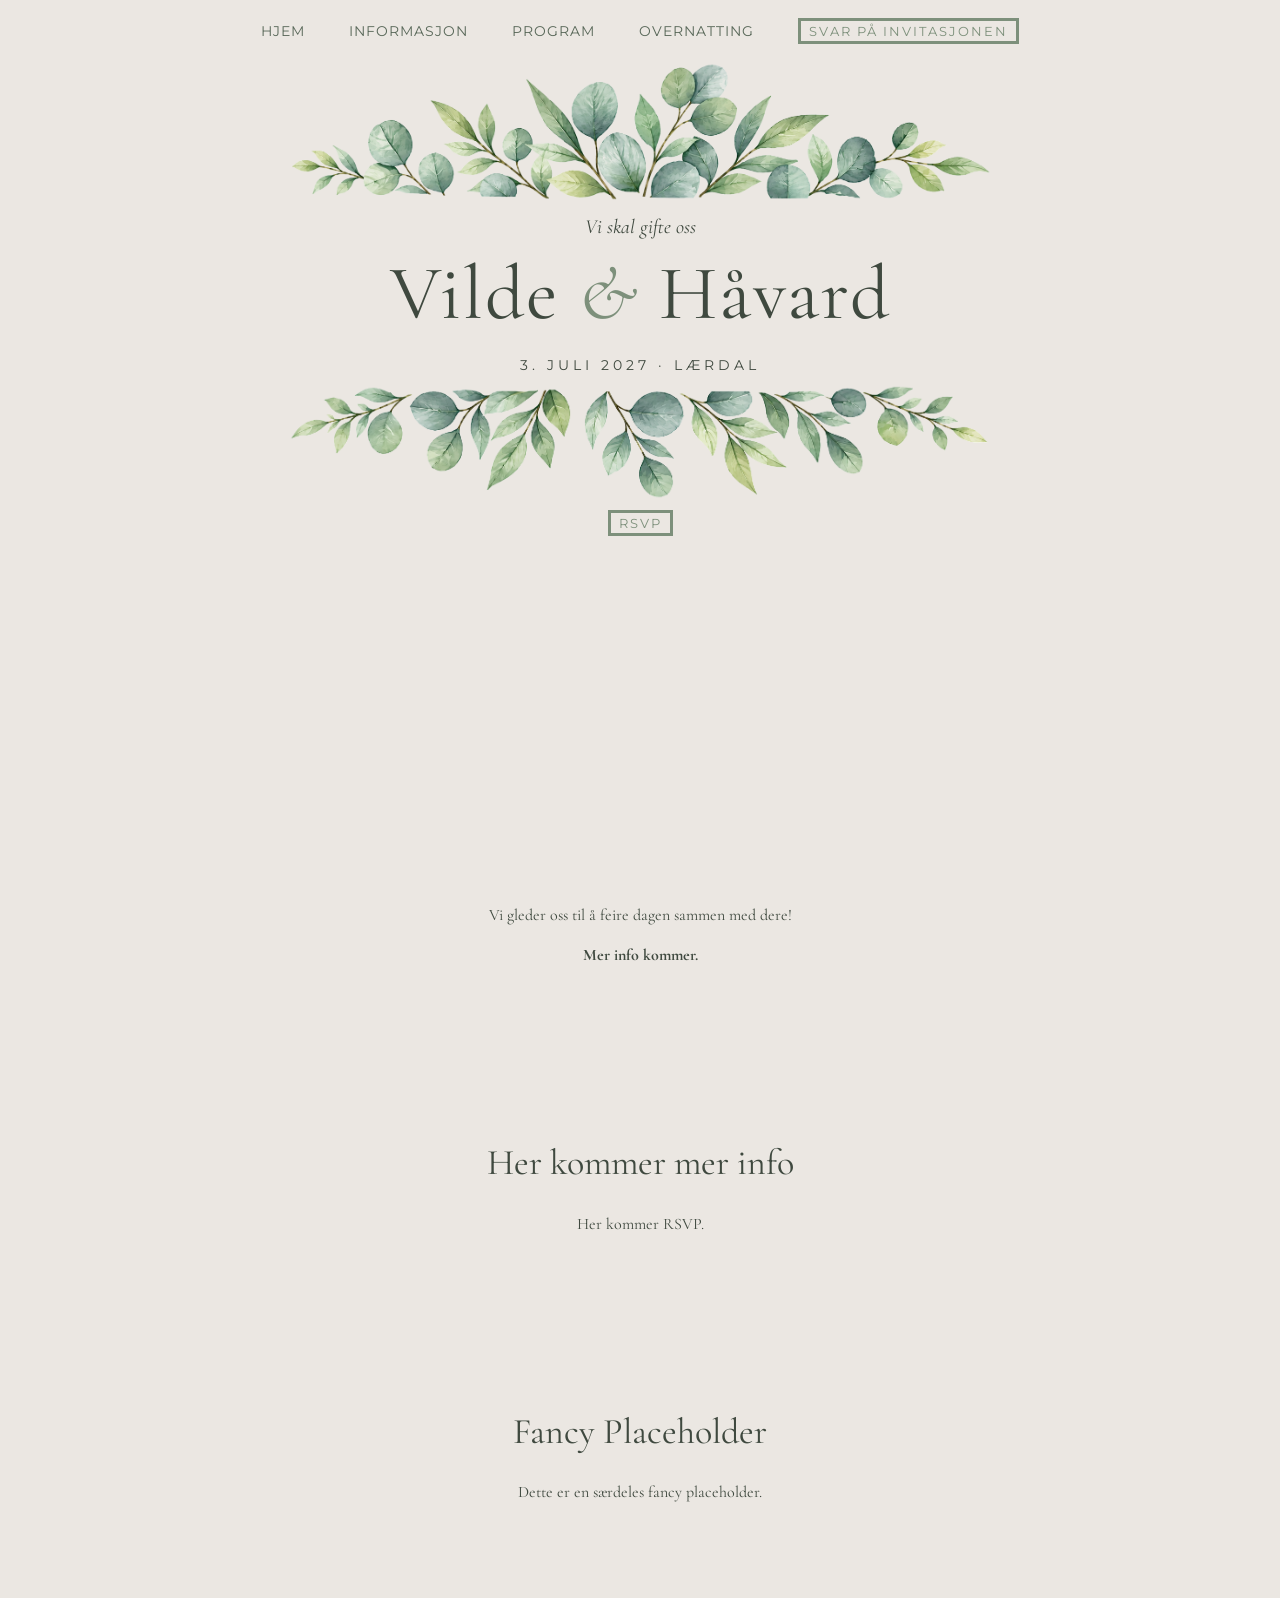
<file: index.html>
<!DOCTYPE html>
<html lang="no">

<head>

    <!-- ========================================
         GRUNNLEGGENDE INNSTILLINGER
         ======================================== -->

    <meta charset="UTF-8">
    <meta name="viewport" content="width=device-width, initial-scale=1.0">

    <!-- BER SØKEMOTORER OM Å IKKE VISE SIDEN -->
    <meta name="robots" content="noindex, nofollow">

    <title>Vilde & Håvard</title>


    <!-- ========================================
         FONTER
         ======================================== -->

    <link rel="preconnect" href="https://fonts.googleapis.com">
    <link rel="preconnect" href="https://fonts.gstatic.com" crossorigin>

    <link
        href="https://fonts.googleapis.com/css2?family=Cormorant+Garamond:ital,wght@0,400;1,400&family=Montserrat:wght@300;400&display=swap"
        rel="stylesheet"
    >


    <!-- ========================================
         CSS
         ======================================== -->

    <link rel="stylesheet" href="style.css">

</head>


<body>


    <!-- ========================================
         NAVIGASJON
         ======================================== -->

    <nav>
        <a href="#hjem">Hjem</a>
        <a href="#informasjon">Informasjon</a>
        <a href="#program">Program</a>
        <a href="#overnatting">Overnatting</a>
        <a href="#rsvp" class="nav-rsvp">Svar på invitasjonen</a>
    </nav>


    <!-- ========================================
         FORSIDE / HERO
         ======================================== -->

   <header id="hjem" class="hero">

    <img src="images/botanical-top.png" class="botanical botanical-top" alt="">
    <img src="images/botanical-bottom.png" class="botanical botanical-bottom" alt="">

    <div class="hero-innhold">

            <p class="intro">
                Vi skal gifte oss
            </p>

            <h1>
                Vilde <span>&</span> Håvard
            </h1>

            <p class="dato">
                3. JULI 2027 · LÆRDAL
            </p>

        </div>

    </header>

    <!-- ========================================
     RSVP-LENKE UNDER BLADENE
     ======================================== -->

    <div class="hero-bakgrunn"></div>
<p class="hero-rsvp">
    <a href="rsvp.html">RSVP</a>
</p>

    <!-- ========================================
         INFORMASJON
         ======================================== -->

    <section id="informasjon">


        <p>
            Vi gleder oss til å feire dagen sammen med dere!
            <br> 
            <br>
            <b>Mer info kommer.</b> 
        </p>

    </section>


    <!-- ========================================
         RSVP
         ======================================== -->

    <section id="rsvp">

        <h2>Her kommer mer info</h2>

        <p>
            Her kommer RSVP.
        </p>

    </section>

     <section id="placeholder">

        <h2>Fancy Placeholder</h2>

        <p>
            Dette er en særdeles fancy placeholder.
        </p>

    </section>


    <!-- ========================================
         JAVASCRIPT
         ======================================== -->

    <script src="script.js"></script>

</body>

</html>
</file>
<file: style.css>
/* ========================================
   GRUNNLEGGENDE DESIGN
   ======================================== */

html {
    scroll-behavior: smooth;

    /* Gjør at seksjonsoverskrifter ikke havner
       bak menyen når man trykker på en menylenke */
    scroll-padding-top: 180px;
}

body {
    margin: 0;

    background-color: #ebe7e2;
    color: #3f493f;

    font-family: "Cormorant Garamond", serif;
}


/* ========================================
   NAVIGASJON / MENY
   ======================================== */

nav {
    position: sticky;
    top: 0;

    text-align: center;
    padding: 18px 0;

    background-color: #ebe7e2;

    z-index: 200;
}

nav a {
    color: #596859;
    text-decoration: none;

    margin: 0 20px;

    font-size: 14px;
    letter-spacing: 1px;

    font-family: "Montserrat", sans-serif;
    text-transform: uppercase;
}


/* ========================================
   FORSIDE / HERO
   ======================================== */

.hero {
    width: 100%;
    max-width: 1646px;
    aspect-ratio: 12 / 7;

    display: flex;
    justify-content: center;
    align-items: center;
    position: relative;
    text-align: center;
    margin: 0 auto;
}
/* ========================================
   BOTANISK BAKGRUNNSBILDE
   ======================================== */




/* ========================================
   HERO-TEKST
   ======================================== */

.hero-innhold {
    position: relative;

    width: 100%;

    text-align: center;

    z-index: 5;
}




/* ========================================
   BOTANISKE BLADER
   ======================================== */

.botanical {
    position: absolute;
    left: 0;
    width: 100%;
    height: auto;

    pointer-events: none;
    z-index: 1;
}


   .botanical-top {
    top: 0;
    width: 55%;
    left: 50%;
    transform: translateX(-50%);
    z-index: 99;
}



.botanical-bottom {
    bottom: 0;
    transform-origin: center top;

    width: 55%;
    left: 50%;
    transform: translateX(-50%);
}



/* ========================================
   "VI SKAL GIFTE OSS"
   ======================================== */

.intro {
    margin-top: 5px;
    margin-bottom: 5px;

    font-size: 20px;
    font-style: italic;

    opacity: 1;
}


/* ========================================
   VILDE & HÅVARD
   ======================================== */

h1 {
    margin: 0;
    font-size: clamp(30px, 6vw, 100px);
    font-weight: normal;
    letter-spacing: 2px;
    line-height: .95;
}

h1 span {
    color: #7d907b;
    font-style: italic;
}


/* ========================================
   DATO OG STED
   ======================================== */

.dato {
    margin-top: 20px;
    margin-bottom: 15px;

    font-size: 10px;
    letter-spacing: 4px;

    font-family: "Montserrat", sans-serif;
}

/* ========================================
   RSVP-KNAPPER
   ======================================== */

.hero-rsvp {
    margin: 0;
    text-align: center;
    z-index: 101;
}

.hero-rsvp a,
nav a.nav-rsvp {
    display: inline-block;

    color: #7d907b;

    font-family: "Montserrat", sans-serif;
    font-size: 13px;
    letter-spacing: 2px;
    text-transform: uppercase;

    text-decoration: none;

    border: 3px solid #7d907b;
    padding: 2px 8px;
}


/* ========================================
   VANLIGE SEKSJONER
   ======================================== */

section {
    max-width: 700px;

    margin: 0 auto;
    padding: 80px 30px;

    text-align: center;
}

h2 {
    margin-top: 0;

    font-size: 36px;
    font-weight: normal;
}


/* ========================================
   RSVP-SIDE
   ======================================== */

.rsvp-side {
    max-width: 620px;

    margin: 0 auto;
    padding: 80px 30px 120px;

    text-align: center;
    background-color: #ebe7e2;
}

.rsvp-intro {
    margin-bottom: 12px;

    color: #7d907b;

    font-family: "Montserrat", sans-serif;
    font-size: 13px;
    letter-spacing: 2px;
    text-transform: uppercase;
}

.rsvp-side h1 {
    margin-bottom: 20px;

    font-size: 54px;
    line-height: 1;
}

.rsvp-tekst {
    max-width: 500px;

    margin: 0 auto 45px;

    font-size: 19px;
    line-height: 1.5;
}


/* ========================================
   RSVP-SKJEMA
   ======================================== */

.rsvp-skjema {
    display: flex;
    flex-direction: column;

    text-align: left;
}

.rsvp-skjema label {
    margin-top: 22px;
    margin-bottom: 7px;

    font-family: "Montserrat", sans-serif;
    font-size: 12px;
    letter-spacing: 1.5px;
    text-transform: uppercase;

    color: #596859;
}

.rsvp-skjema input,
.rsvp-skjema select,
.rsvp-skjema textarea {
    width: 100%;
    box-sizing: border-box;

    padding: 12px 14px;

    background-color: transparent;

    border: 1px solid #aab4a7;

    color: #3f493f;

    font-family: "Montserrat", sans-serif;
    font-size: 14px;
}

.rsvp-skjema textarea {
    resize: vertical;
}

.rsvp-skjema input:focus,
.rsvp-skjema select:focus,
.rsvp-skjema textarea:focus {
    outline: none;
    border-color: #7d907b;
}


/* ========================================
   SEND SVAR-KNAPP
   ======================================== */

.rsvp-skjema button {
    align-self: center;

    margin-top: 35px;

    padding: 9px 22px;

    background-color: transparent;

    color: #7d907b;

    border: 2px solid #7d907b;

    font-family: "Montserrat", sans-serif;
    font-size: 13px;
    letter-spacing: 2px;
    text-transform: uppercase;

    cursor: pointer;
}

/* ========================================
   PERSONER I RSVP-SKJEMAET
   ======================================== */

.rsvp-person {
    margin-top: 30px;
    padding-top: 25px;

    border-top: 1px solid #d8ddd5;
}

.rsvp-person h2 {
    margin-bottom: 10px;

    font-size: 24px;
}

.rsvp-valg {
    display: flex;
    gap: 25px;

    margin-top: 12px;
}

.rsvp-valg label {
    display: flex;
    align-items: center;
    gap: 7px;

    margin: 0;

    text-transform: none;
    letter-spacing: 0;

    font-size: 14px;
}

.rsvp-valg input {
    width: auto;
}

/* ========================================
   BAKGRUNN PÅ RSVP-SIDEN
   ======================================== */

body:has(.rsvp-side) {
    background-color: #ebe7e2;
}

/* ==========================================
   MOBIL - NAVIGASJON
   ========================================== */

@media (max-width: 700px) {

    nav {
        width: 100%;
        box-sizing: border-box;
    }

    nav ul {
        display: flex;
        flex-wrap: wrap;
        justify-content: center;
        gap: 10px 22px;
        padding: 16px 12px;
        margin: 0;
    }

    nav a {
        white-space: nowrap;
    }


    .hero-innhold h1 {
        font-size: 52px;
        line-height: 1.25;
    }

    .intro {
    transform: translateY(25px);
    margin-bottom: 30px;
}

}


/* ==========================================
   BAKGRUNNSFARGE BAK HERO
   ========================================== */
.hero-bakgrunn {
    position: fixed;
    top: 0;
    left: 0;
    width: 100%;
    background: #ebe7e2;
    z-index: 98;
    pointer-events: none;
}
</file>
